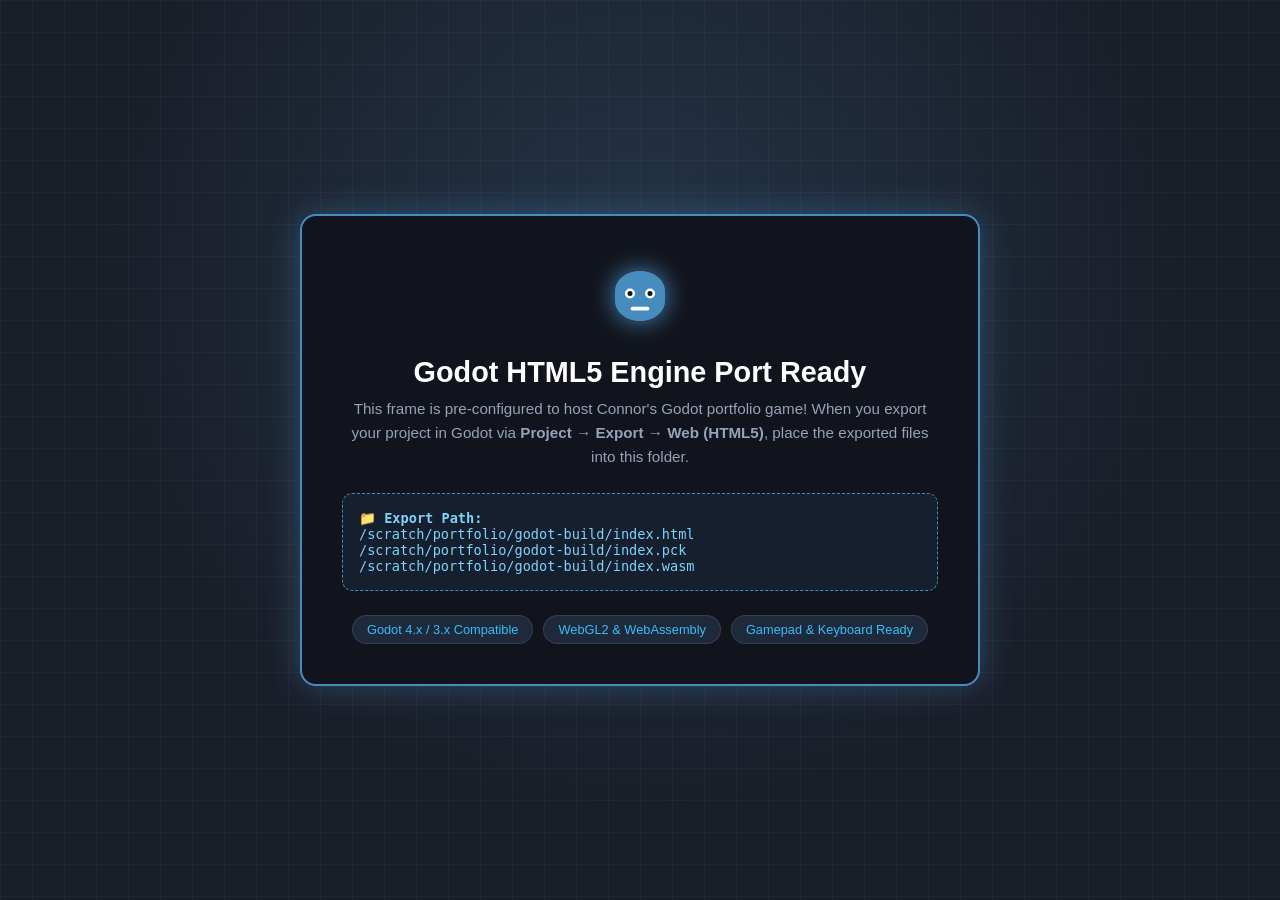
<file: godot-build/index.html>
<!DOCTYPE html>
<html lang="en">
<head>
  <meta charset="UTF-8">
  <meta name="viewport" content="width=device-width, initial-scale=1.0">
  <title>Godot Portfolio Showcase - Connor Rodriguez</title>
  <style>
    * {
      box-sizing: border-box;
      margin: 0;
      padding: 0;
    }
    body {
      background-color: #1a1e29;
      color: #e2e8f0;
      font-family: -apple-system, BlinkMacSystemFont, "Segoe UI", Roboto, sans-serif;
      height: 100vh;
      display: flex;
      flex-direction: column;
      align-items: center;
      justify-content: center;
      overflow: hidden;
      background-image: 
        radial-gradient(circle at 50% 30%, rgba(71, 140, 191, 0.2) 0%, transparent 60%),
        linear-gradient(rgba(255, 255, 255, 0.03) 1px, transparent 1px),
        linear-gradient(90deg, rgba(255, 255, 255, 0.03) 1px, transparent 1px);
      background-size: 100% 100%, 32px 32px, 32px 32px;
    }
    .godot-container {
      background: #11141d;
      border: 2px solid #478cbf;
      box-shadow: 0 0 35px rgba(71, 140, 191, 0.4);
      border-radius: 16px;
      padding: 40px;
      text-align: center;
      max-width: 680px;
      width: 90%;
    }
    .godot-logo {
      width: 80px;
      height: 80px;
      margin-bottom: 16px;
      filter: drop-shadow(0 0 12px #478cbf);
    }
    h1 {
      font-size: 1.8rem;
      color: #ffffff;
      margin-bottom: 8px;
    }
    p {
      color: #94a3b8;
      font-size: 0.95rem;
      line-height: 1.6;
      margin-bottom: 24px;
    }
    .drop-hint {
      background: rgba(71, 140, 191, 0.1);
      border: 1px dashed #478cbf;
      padding: 16px;
      border-radius: 10px;
      font-family: monospace;
      font-size: 0.85rem;
      color: #7dd3fc;
      margin-bottom: 24px;
      text-align: left;
    }
    .badge-bar {
      display: flex;
      gap: 10px;
      justify-content: center;
      flex-wrap: wrap;
    }
    .badge {
      background: #1e293b;
      padding: 6px 14px;
      border-radius: 20px;
      font-size: 0.8rem;
      color: #38bdf8;
      border: 1px solid rgba(255, 255, 255, 0.1);
    }
  </style>
</head>
<body>
  <div class="godot-container">
    <svg class="godot-logo" viewBox="0 0 64 64" fill="none" xmlns="http://www.w3.org/2000/svg">
      <path d="M12 28C12 20 20 12 32 12C44 12 52 20 52 28V36C52 44 44 52 32 52C20 52 12 44 12 36V28Z" fill="#478CBF"/>
      <circle cx="24" cy="30" r="4" fill="white"/>
      <circle cx="40" cy="30" r="4" fill="white"/>
      <circle cx="24" cy="30" r="2" fill="#111827"/>
      <circle cx="40" cy="30" r="2" fill="#111827"/>
      <path d="M26 42H38" stroke="white" stroke-width="3" stroke-linecap="round"/>
    </svg>
    <h1>Godot HTML5 Engine Port Ready</h1>
    <p>This frame is pre-configured to host Connor's Godot portfolio game! When you export your project in Godot via <strong>Project &rarr; Export &rarr; Web (HTML5)</strong>, place the exported files into this folder.</p>
    
    <div class="drop-hint">
      📁 <strong>Export Path:</strong><br>
      <code>/scratch/portfolio/godot-build/index.html</code><br>
      <code>/scratch/portfolio/godot-build/index.pck</code><br>
      <code>/scratch/portfolio/godot-build/index.wasm</code>
    </div>

    <div class="badge-bar">
      <span class="badge">Godot 4.x / 3.x Compatible</span>
      <span class="badge">WebGL2 & WebAssembly</span>
      <span class="badge">Gamepad & Keyboard Ready</span>
    </div>
  </div>
</body>
</html>
</file>
